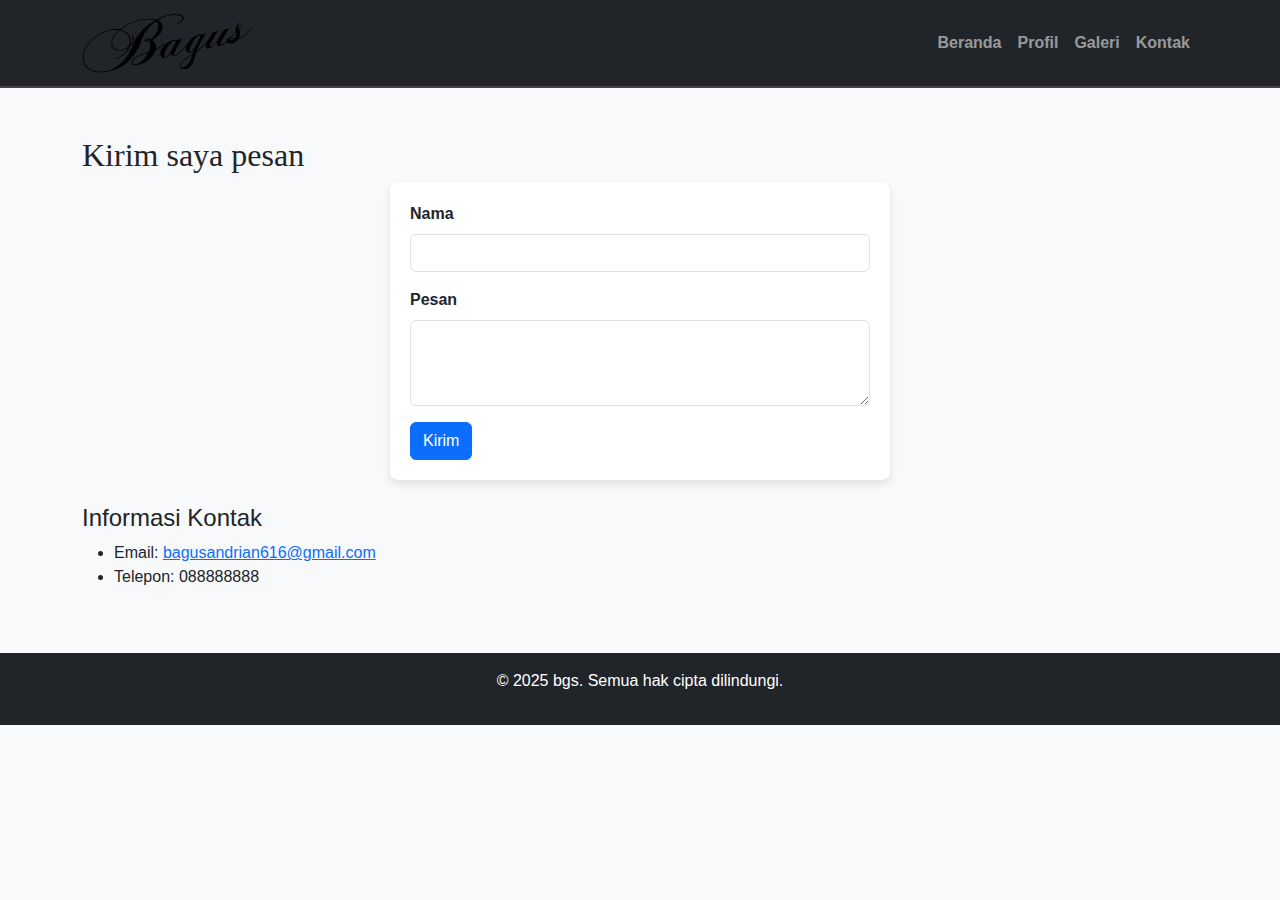
<file: contact.html>
<!DOCTYPE html>
<html lang="id">
<head>
    <meta charset="UTF-8">
    <meta name="viewport" content="width=device-width, initial-scale=1.0">
    <meta http-equiv="X-UA-Compatible" content="ie=edge">
    <title>Kontak</title>
    <link href="https://cdn.jsdelivr.net/npm/bootstrap@5.3.0-alpha1/dist/css/bootstrap.min.css" rel="stylesheet">
    <link rel="stylesheet" href="styles.css">
</head>
<body>

    <nav class="navbar navbar-expand-lg navbar-dark bg-dark">
        <div class="container">
            <img class="navbar-brand" src="logo bgs2.png" alt="Logo">
            <button class="navbar-toggler" type="button" data-bs-toggle="collapse" data-bs-target="#navbarNav" aria-controls="navbarNav" aria-expanded="false" aria-label="Toggle navigation">
                <span class="navbar-toggler-icon"></span>
            </button>
            <div class="collapse navbar-collapse" id="navbarNav">
                <ul class="navbar-nav ms-auto">
                    <li class="nav-item">
                        <a class="nav-link" href="index.html">Beranda</a>
                    </li>
                    <li class="nav-item">
                        <a class="nav-link" href="about.html">Profil</a>
                    </li>
                    <li class="nav-item">
                        <a class="nav-link" href="gallery.html">Galeri</a>
                    </li>
                    <li class="nav-item">
                        <a class="nav-link" href="contact.html">Kontak</a>
                    </li>
                </ul>
            </div>
        </div>
    </nav>

    <section class="container py-5">
        <h2>Kirim saya pesan</h2>
        <form id="contactForm">
            <div class="mb-3">
                <label for="name" class="form-label">Nama</label>
                <input type="text" class="form-control" id="name" required>
            </div>
            <div class="mb-3">
                <label for="message" class="form-label">Pesan</label>
                <textarea class="form-control" id="message" rows="3" required></textarea>
            </div>
            <button type="submit" class="btn btn-primary">Kirim</button>
        </form>

        <h4 class="mt-4">Informasi Kontak</h4>
        <ul>
            <li>Email: <a href="bagus:bagusandrian616@gmail.com">bagusandrian616@gmail.com</a></li>
            <li>Telepon: 088888888</li>
        </ul>
    </section>

    <footer class="bg-dark text-white text-center py-3">
        <p>&copy; 2025 bgs. Semua hak cipta dilindungi.</p>
    </footer>

    <script src="https://cdn.jsdelivr.net/npm/bootstrap@5.3.0-alpha1/dist/js/bootstrap.bundle.min.js"></script>
</body>
</html>
</file>
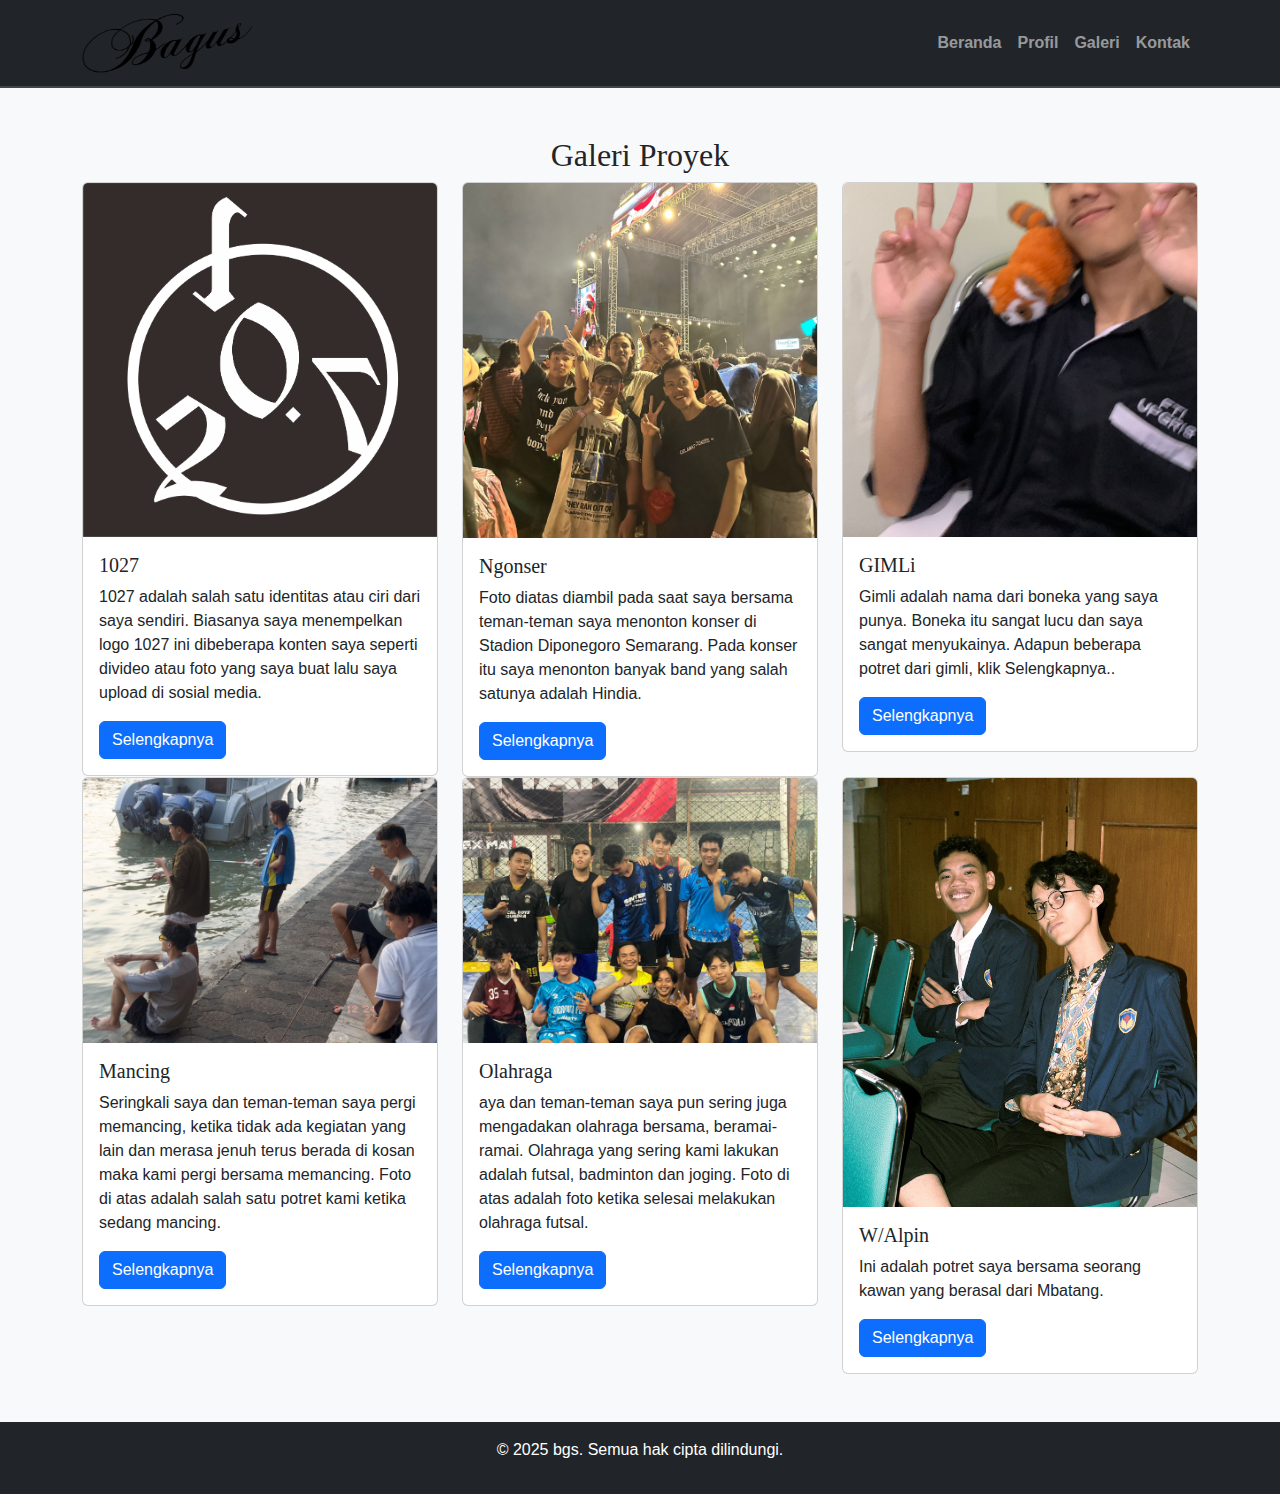
<file: gallery.html>
<!DOCTYPE html>
<html lang="id">
<head>
    <meta charset="UTF-8">
    <meta name="viewport" content="width=device-width, initial-scale=1.0">
    <meta http-equiv="X-UA-Compatible" content="ie=edge">
    <title>Galeri Proyek</title>
    <link href="https://cdn.jsdelivr.net/npm/bootstrap@5.3.0-alpha1/dist/css/bootstrap.min.css" rel="stylesheet">
    <link rel="stylesheet" href="styles.css">
</head>
<body>

    <nav class="navbar navbar-expand-lg navbar-dark bg-dark">
        <div class="container">
            <img class="navbar-brand" src="logo bgs2.png" alt="Logo">
            <button class="navbar-toggler" type="button" data-bs-toggle="collapse" data-bs-target="#navbarNav" aria-controls="navbarNav" aria-expanded="false" aria-label="Toggle navigation">
                <span class="navbar-toggler-icon"></span>
            </button>
            <div class="collapse navbar-collapse" id="navbarNav">
                <ul class="navbar-nav ms-auto">
                    <li class="nav-item">
                        <a class="nav-link" href="index.html">Beranda</a>
                    </li>
                    <li class="nav-item">
                        <a class="nav-link" href="about.html">Profil</a>
                    </li>
                    <li class="nav-item">
                        <a class="nav-link" href="gallery.html">Galeri</a>
                    </li>
                    <li class="nav-item">
                        <a class="nav-link" href="contact.html">Kontak</a>
                    </li>
                </ul>
            </div>
        </div>
    </nav>

    <section class="container py-5">
        <h2 class=" text-center" >Galeri Proyek</h2>

        <div class="row">
            <div class="col-md-4">
                <div class="card">
                    <img src="1027 bnw.png" class="card-img-top" alt="Proyek 1">
                    <div class="card-body">
                        <h5 class="card-title">1027</h5>
                        <p class="card-text">1027 adalah salah satu identitas atau ciri dari saya sendiri. Biasanya saya menempelkan logo 1027 ini dibeberapa konten saya seperti divideo atau foto yang saya buat lalu saya upload di sosial media.</p>
                        <a href="#" class="btn btn-primary">Selengkapnya</a>
                    </div>
                </div>
            </div>
            <div class="col-md-4">
                <div class="card">
                    <img src="konserr.jpg" class="card-img-top" alt="Proyek 2">
                    <div class="card-body">
                        <h5 class="card-title">Ngonser</h5>
                        <p class="card-text">Foto diatas diambil pada saat saya bersama teman-teman saya menonton konser di Stadion Diponegoro Semarang. Pada konser itu saya menonton banyak band yang salah satunya adalah Hindia.</p>
                        <a href="#" class="btn btn-primary">Selengkapnya</a>
                    </div>
                </div>
            </div>
            <div class="col-md-4">
                <div class="card">
                    <img src="gimli.jpg" class="card-img-top" alt="Proyek 3">
                    <div class="card-body">
                        <h5 class="card-title">GIMLi</h5>
                        <p class="card-text">Gimli adalah nama dari boneka yang saya punya. Boneka itu sangat lucu dan saya sangat menyukainya. Adapun beberapa potret dari gimli, klik Selengkapnya..</p>
                        <a href="#" class="btn btn-primary">Selengkapnya</a>
                    </div>
                </div>
            </div>
            <div class="col-md-4">
                <div class="card">
                    <img src="mancing.jpg" class="card-img-top" alt="Proyek 3">
                    <div class="card-body">
                        <h5 class="card-title">Mancing</h5>
                        <p class="card-text">Seringkali saya dan teman-teman saya pergi memancing, ketika tidak ada kegiatan yang lain dan merasa jenuh terus berada di kosan maka kami pergi bersama memancing. Foto di atas adalah salah satu potret kami ketika sedang mancing.</p>
                        <a href="#" class="btn btn-primary">Selengkapnya</a>
                    </div>
                </div>
            </div>
            <div class="col-md-4">
                <div class="card">
                    <img src="olhrg.jpg" class="card-img-top" alt="Proyek 3">
                    <div class="card-body">
                        <h5 class="card-title">Olahraga</h5>
                        <p class="card-text">aya dan teman-teman saya pun sering juga mengadakan olahraga bersama, beramai-ramai. Olahraga yang sering kami lakukan adalah futsal, badminton dan joging. Foto di atas adalah foto ketika selesai melakukan olahraga futsal.</p>
                        <a href="#" class="btn btn-primary">Selengkapnya</a>
                    </div>
                </div>
            </div>
            <div class="col-md-4">
                <div class="card">
                    <img src="w alpin.jpg" class="card-img-top" alt="Proyek 3">
                    <div class="card-body">
                        <h5 class="card-title">W/Alpin</h5>
                        <p class="card-text">Ini adalah potret saya bersama seorang kawan yang berasal dari Mbatang.</p>
                        <a href="#" class="btn btn-primary">Selengkapnya</a>
                    </div>
                </div>
            </div>

        </div>
    </section>

    <footer class="bg-dark text-white text-center py-3">
        <p>&copy; 2025 bgs. Semua hak cipta dilindungi.</p>
    </footer>

    <script src="https://cdn.jsdelivr.net/npm/bootstrap@5.3.0-alpha1/dist/js/bootstrap.bundle.min.js"></script>
</body>
</html>
</file>
<file: styles.css>
/* Reset default margin/padding */
* {
    margin: 0;
    padding: 0;
    box-sizing: border-box;
}

/* Background dan teks */
body {
    font-family: 'Arial', sans-serif;
    background-color: #f8f9fa;
}

/* Navbar */
.navbar {
    border-bottom: 2px solid #444;
}

.navbar-nav .nav-link {
    font-weight: bold;
}

/* Hero Section */
.hero {
    height: 100vh;
    background: #ffffff;
    color: rgb(0, 0, 0);
    display: flex;
    justify-content: center;
    align-items: center;
    text-align: center;
}

/* Formulir Kontak */
form {
    max-width: 500px;
    margin: 0 auto;
    background-color: #fff;
    padding: 20px;
    border-radius: 8px;
    box-shadow: 0 4px 8px rgba(0, 0, 0, 0.1);
}

form .form-label {
    font-weight: bold;
}

/* Footer */
footer {
    background-color: #343a40;
    color: white;
}

.navbar img {
    height: 70px; 
    width: 170px;
}

.container h1 {
    font-family: 'Gill Sans', 'Gill Sans MT', Calibri, 'Trebuchet MS', sans-serif;
}
.container h2 {
    font-family:Cambria, Cochin, Georgia, Times, 'Times New Roman', serif;
}

.container h3 {
    font-family:Cambria, Cochin, Georgia, Times, 'Times New Roman', serif;
}
.container h5 {
    font-family:Cambria, Cochin, Georgia, Times, 'Times New Roman', serif;
}
.text-body h5 {
    font-family:Cambria, Cochin, Georgia, Times, 'Times New Roman', serif;
}

.container p {
    font-family:'Segoe UI', Tahoma, Geneva, Verdana, sans-serif;
}
</file>
